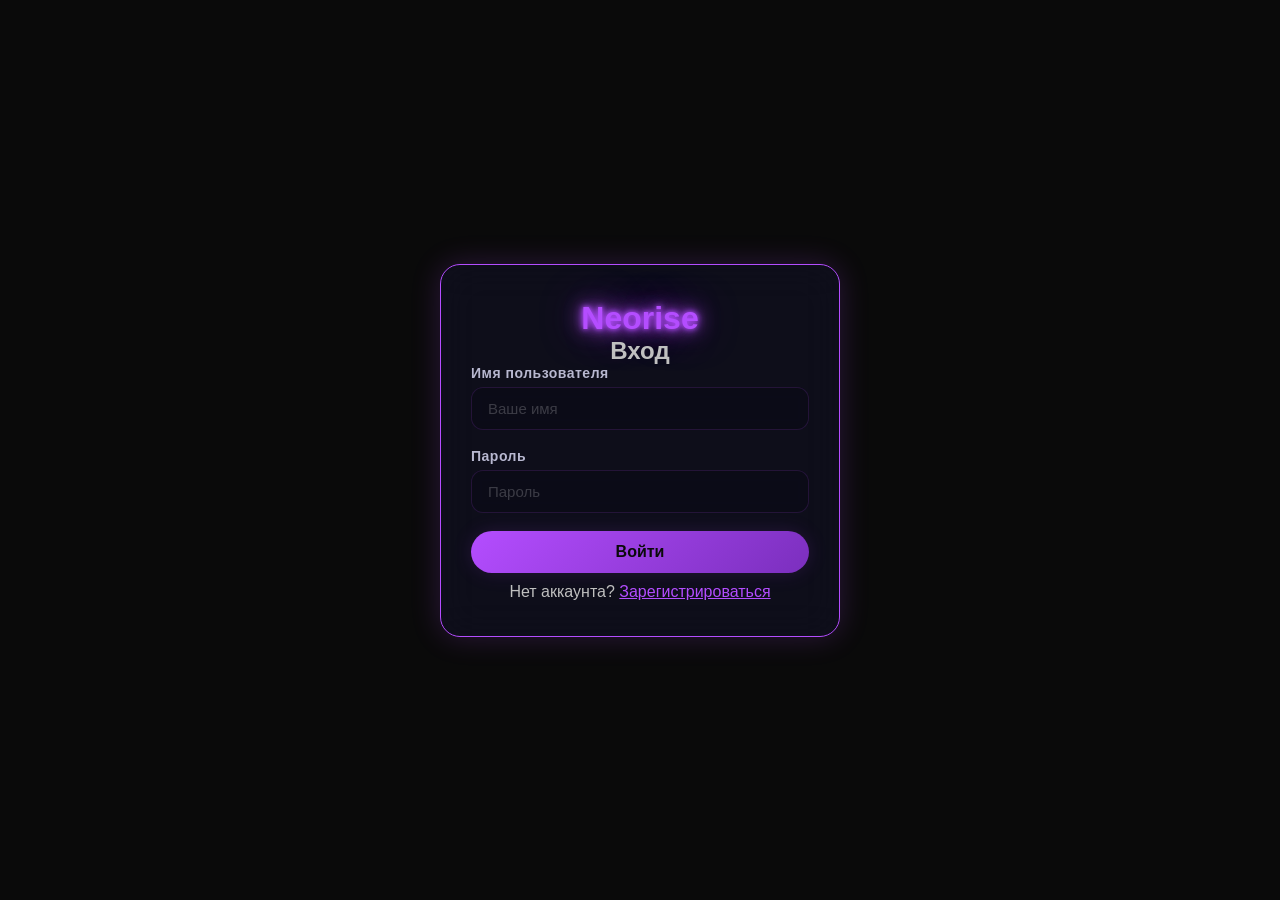
<file: index.html>
<!DOCTYPE html>
<html>
<head>
    <meta charset="UTF-8">
    <meta name="viewport" content="width=device-width, initial-scale=1.0">
    <title>Neorise — Латерея</title>
    <link rel="stylesheet" href="style.css">
</head>
<body>
    <div class="container">
        <!-- ===== ШАПКА ===== -->
        <header class="header">
            <div class="logo">✦ Neorise</div>
            <div class="header-actions">
                <button id="notifBtn" class="notif-btn">
                    📭
                    <span class="notif-badge" id="notifBadge" style="display:none;">0</span>
                </button>
                <div class="profile-btn-header" id="profileBtnHeader">
                    <img id="headerAvatar" src="" alt="avatar">
                    <span id="headerName">Аккаунт</span>
                </div>
            </div>
        </header>

        <!-- ===== ОСНОВНОЙ КОНТЕНТ ===== -->
        <div class="main-content">
            <div class="content-section">
                <h1 class="neon-text">★ Главная ★</h1>
                <p style="color:#888; margin-bottom:20px;">Добро пожаловать в Neorise. Здесь вы можете попытать удачу в лотерее.</p>
                
                <!-- КНОПКА ЛАТЕРЕИ -->
                <button id="lotteryBtn" class="lottery-btn">🎰 Латерея</button>
                
                <!-- ИНФО О БИЛЕТЕ -->
                <div id="ticketInfo" style="margin-top:20px; padding:15px; background:rgba(180,77,255,0.05); border-radius:12px; border:1px solid rgba(180,77,255,0.1); display:none;">
                    <p style="color:#b44dff; font-weight:bold;">🎟 Ваш билет:</p>
                    <p id="ticketStatus" style="color:#888;"></p>
                </div>
            </div>
        </div>
    </div>

    <!-- ===== МОДАЛ ЛОТЕРЕИ ===== -->
    <div id="lotteryModal" class="modal" style="display:none;">
        <div class="modal-content lottery-modal">
            <h2 class="neon-text" style="text-align:center; font-size:24px;">🎰 Латерея</h2>
            <p style="text-align:center; color:#888; font-size:14px; margin-bottom:5px;">🎟 Билет: <b style="color:#b44dff;">Латерея От Nyxon Studio</b></p>
            <p style="text-align:center; color:#888; font-size:13px;">Соберите 2 или 3 [LUCK] для победы!</p>
            
            <div id="scratchCards" style="display:flex; gap:15px; justify-content:center; margin:25px 0;">
                <div class="scratch-card" data-index="0">
                    <div class="scratch-cover silver"></div>
                    <div class="scratch-result"></div>
                </div>
                <div class="scratch-card" data-index="1">
                    <div class="scratch-cover silver"></div>
                    <div class="scratch-result"></div>
                </div>
                <div class="scratch-card" data-index="2">
                    <div class="scratch-cover silver"></div>
                    <div class="scratch-result"></div>
                </div>
            </div>
            
            <p id="lotteryMessage" style="text-align:center; color:#888; font-size:14px; min-height:25px;"></p>
            
            <div class="modal-actions" style="justify-content:center;">
                <button id="closeLotteryBtn" class="btn-secondary" style="display:none;">Закрыть</button>
            </div>
        </div>
    </div>

    <!-- ===== МОДАЛ ПРОФИЛЯ ===== -->
    <div id="profileModal" class="modal" style="display:none;">
        <div class="modal-content" style="max-width:400px;">
            <div style="text-align:center;">
                <img id="modalAvatar" src="" alt="avatar" style="width:100px;height:100px;border-radius:50%;border:2px solid #b44dff;">
                <h3 id="modalUsername" class="neon-text"></h3>
                <p id="modalRole" style="color:#888;"></p>
                <p id="modalPhone" style="color:#888;"></p>
                <p id="modalEmail" style="color:#888;"></p>
                <p id="modal2FA" style="color:#888;"></p>
                <p id="modalLotteryStats" style="color:#ffd700; font-weight:bold; margin-top:5px;"></p>
                <div id="modalActions" style="margin-top:15px; display:flex; gap:8px; flex-wrap:wrap; justify-content:center;"></div>
                <button class="btn-secondary" onclick="closeModal('profileModal')">Закрыть</button>
            </div>
        </div>
    </div>

    <!-- ===== МОДАЛ УВЕДОМЛЕНИЙ ===== -->
    <div id="notifModal" class="modal" style="display:none;">
        <div class="modal-content">
            <h3 class="neon-text">📬 Уведомления</h3>
            <div id="notifList" style="margin:10px 0;"></div>
            <button class="btn-secondary" onclick="closeModal('notifModal')">Закрыть</button>
        </div>
    </div>

    <!-- ===== МОДАЛ ЧАТА ===== -->
    <div id="chatModal" class="modal" style="display:none;">
        <div class="modal-content" style="max-width:600px; max-height:80vh;">
            <h3 id="chatModalTitle" class="neon-text">Чат</h3>
            <div id="chatModalMessages" style="max-height:300px; overflow-y:auto; margin:10px 0; display:flex; flex-direction:column; gap:5px;"></div>
            <div style="display:flex; gap:8px; flex-wrap:wrap;">
                <div style="display:flex; gap:8px; flex:1;">
                    <input type="text" id="chatModalInput" placeholder="Сообщение..." style="flex:1;">
                    <button id="chatModalSend" class="btn-primary">Отправить</button>
                </div>
                <div id="chatModalMediaActions" style="display:flex; gap:5px;"></div>
            </div>
            <div style="margin-top:10px; display:flex; gap:8px; flex-wrap:wrap;" id="chatModalAdminActions"></div>
            <button class="btn-secondary" onclick="closeModal('chatModal')">Закрыть</button>
        </div>
    </div>

    <script src="auth.js"></script>
    <script src="main.js"></script>
</body>
</html>
</file>
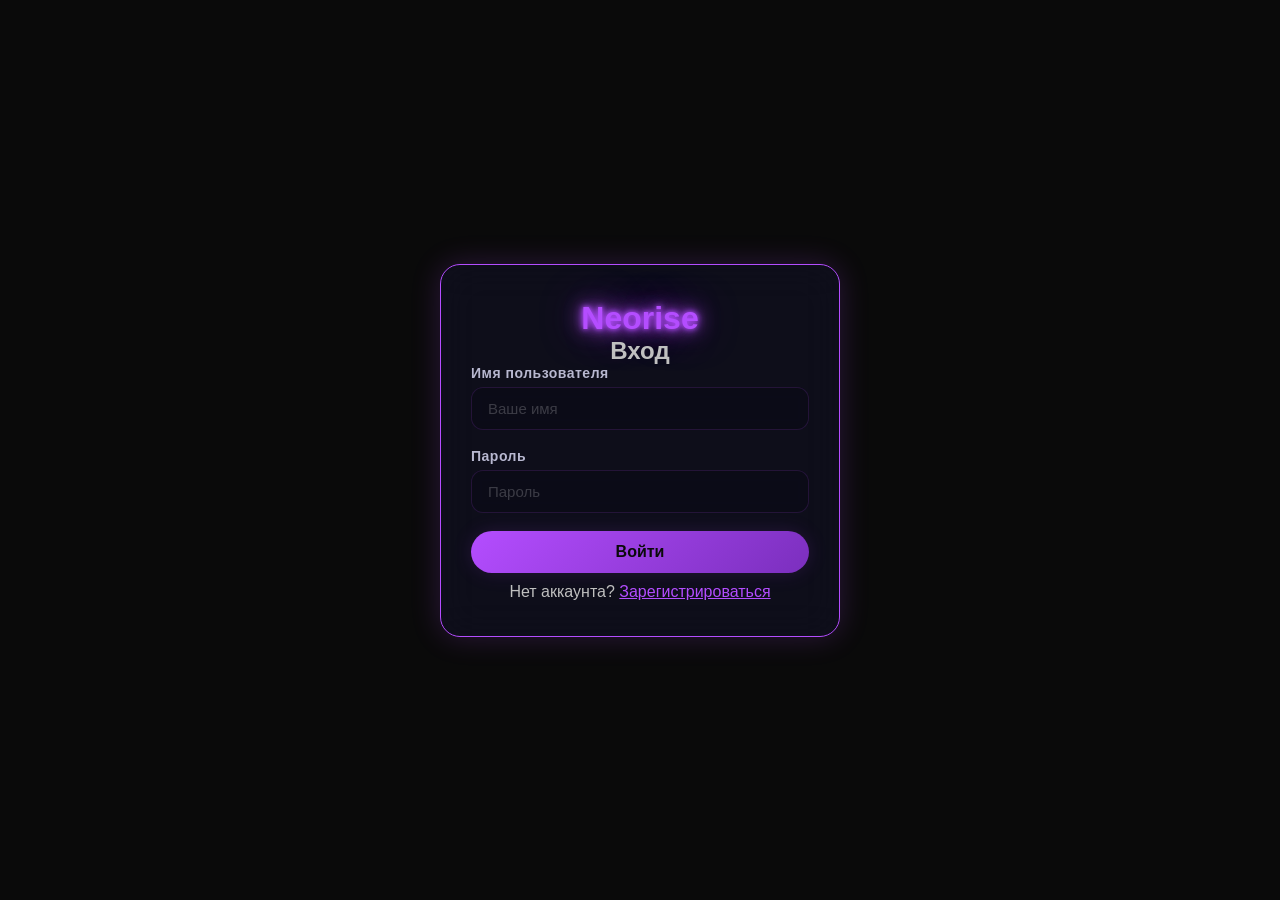
<file: login.html>
<!DOCTYPE html>
<html>
<head>
    <meta charset="UTF-8">
    <meta name="viewport" content="width=device-width, initial-scale=1.0">
    <title>Вход · Neorise</title>
    <link rel="stylesheet" href="style.css">
</head>
<body>
    <div class="container" style="max-width:400px; margin:80px auto;">
        <div class="card" style="border-color:#b44dff; box-shadow:0 0 30px rgba(180,77,255,0.2);">
            <h1 class="neon-text" style="text-align:center;">Neorise</h1>
            <h2 style="text-align:center; color:#c0c0c0;">Вход</h2>
            <form id="loginForm">
                <div class="form-group">
                    <label>Имя пользователя</label>
                    <input type="text" id="loginUsername" placeholder="Ваше имя" required>
                </div>
                <div class="form-group">
                    <label>Пароль</label>
                    <input type="password" id="loginPassword" placeholder="Пароль" required>
                </div>
                <div id="twoFactorSection" style="display:none;">
                    <div class="form-group">
                        <label>Код 2FA</label>
                        <input type="text" id="twoFactorCode" placeholder="6-значный код" maxlength="6">
                        <p style="color:#888; font-size:12px;">Введите код из приложения-аутентификатора</p>
                    </div>
                </div>
                <button type="submit" class="btn-primary" style="width:100%;">Войти</button>
                <p id="loginMessage" style="text-align:center; margin-top:10px;"></p>
                <p style="text-align:center; margin-top:10px;">Нет аккаунта? <a href="register.html" style="color:#b44dff;">Зарегистрироваться</a></p>
            </form>
        </div>
    </div>
    <script src="auth.js"></script>
    <script>
        document.getElementById('loginForm').onsubmit = function(e) {
            e.preventDefault();
            const username = document.getElementById('loginUsername').value.trim();
            const password = document.getElementById('loginPassword').value;
            const twoFactorCode = document.getElementById('twoFactorCode').value.trim();
            const msg = document.getElementById('loginMessage');
            const twoFactorSection = document.getElementById('twoFactorSection');
            
            const users = getUsers();
            const user = users.find(u => u.username === username);
            
            if (!user) {
                msg.style.color = '#ff4444';
                msg.textContent = '❌ Пользователь не найден';
                return;
            }
            
            if (user.twoFactorEnabled && !twoFactorCode) {
                twoFactorSection.style.display = 'block';
                msg.style.color = '#b44dff';
                msg.textContent = '🔐 Введите код 2FA';
                return;
            }
            
            const result = loginUser(username, password, twoFactorCode);
            if (result.success) {
                msg.style.color = '#39ff14';
                msg.textContent = '✅ Добро пожаловать!';
                setTimeout(() => window.location.href = 'index.html', 1000);
            } else {
                msg.style.color = '#ff4444';
                msg.textContent = '❌ ' + result.message;
            }
        };
        
        document.getElementById('loginUsername').addEventListener('input', function() {
            document.getElementById('twoFactorSection').style.display = 'none';
            document.getElementById('loginMessage').textContent = '';
        });
    </script>
</body>
</html>
</file>
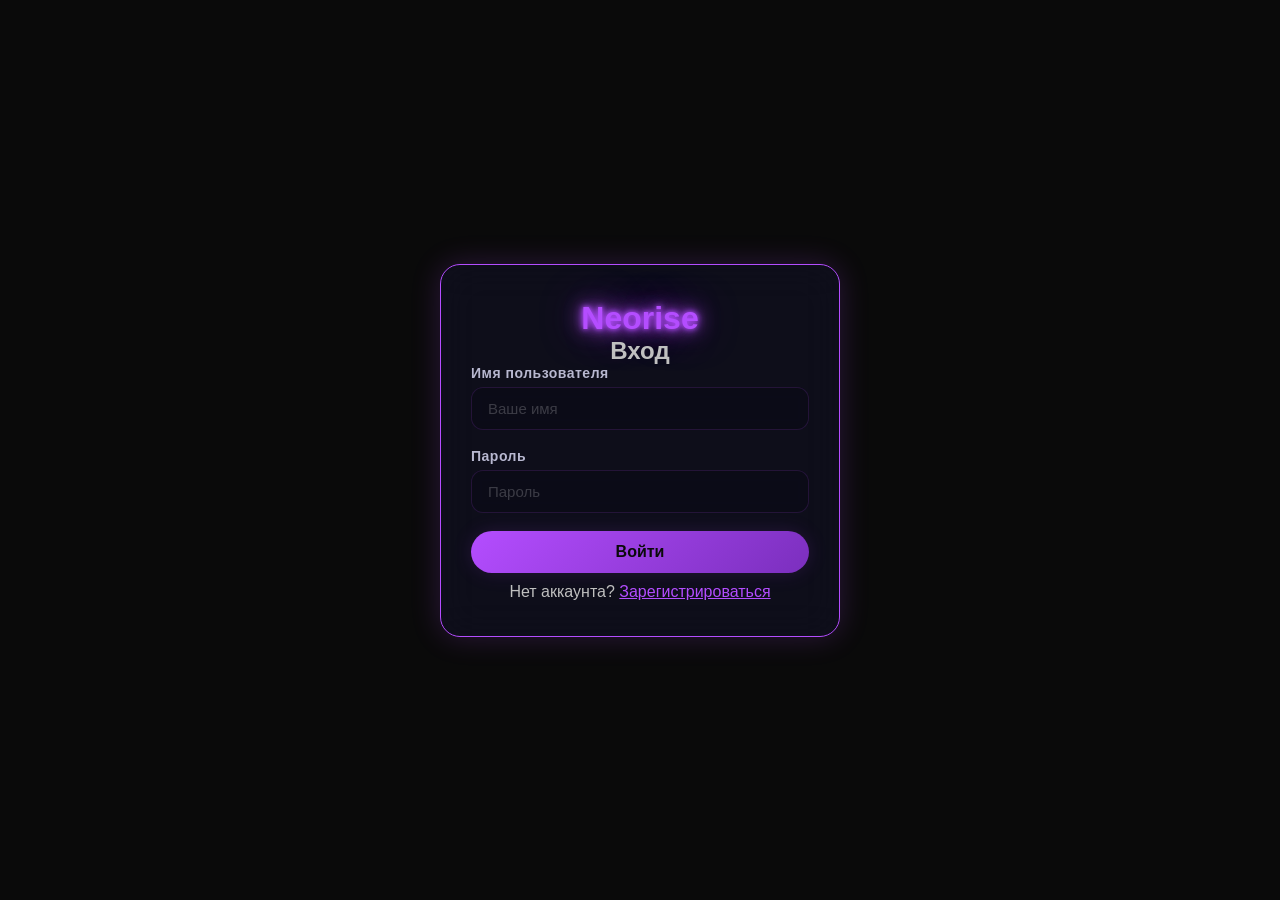
<file: profile.html>
<!DOCTYPE html>
<html>
<head>
    <meta charset="UTF-8">
    <meta name="viewport" content="width=device-width, initial-scale=1.0">
    <title>Профиль · Neorise</title>
    <link rel="stylesheet" href="style.css">
</head>
<body>
    <div class="container" style="max-width:600px; margin:30px auto;">
        <div class="profile-card">
            <img id="profileAvatar" src="" alt="avatar" class="profile-avatar-large">
            <h1 id="profileUsername" class="profile-name"></h1>
            <div class="profile-info">
                <p>📱 <span id="profilePhone"></span></p>
                <p>📧 <span id="profileEmail"></span></p>
                <p>🎂 <span id="profileBirthday"></span></p>
                <p>🔐 2FA: <span id="twoFactorStatus" style="color:#888;">Выключена</span></p>
                <p>👤 Роль: <span id="profileRole">Клиент</span></p>
            </div>
            <div class="profile-actions">
                <button id="changeAvatarBtn" class="btn-secondary">📷 Сменить аватар</button>
                <input type="file" id="avatarInput" accept="image/*" style="display:none;">
                <button id="editProfileBtn" class="btn-primary">✏️ Редактировать</button>
                <button id="setupTwoFactorBtn" class="btn-secondary">🔐 Настроить 2FA</button>
                <button id="logoutBtn" class="btn-danger">🚪 Выйти</button>
            </div>
            <p id="profileMessage" style="text-align:center; margin-top:10px;"></p>
            <a href="index.html" class="neon-text" style="display:block; text-align:center; margin-top:15px;">← На главную</a>
        </div>
    </div>

    <!-- МОДАЛ РЕДАКТИРОВАНИЯ -->
    <div id="editModal" class="modal" style="display:none;">
        <div class="modal-content">
            <h3 class="neon-text">Редактировать профиль</h3>
            <form id="editForm">
                <div class="form-group">
                    <label>Имя</label>
                    <input type="text" id="editUsername" required>
                </div>
                <div class="form-group">
                    <label>Телефон</label>
                    <input type="tel" id="editPhone">
                </div>
                <div class="form-group">
                    <label>Email</label>
                    <input type="email" id="editEmail">
                </div>
                <div class="form-group">
                    <label>Дата рождения</label>
                    <input type="date" id="editBirthday">
                </div>
                <div class="modal-actions">
                    <button type="submit" class="btn-primary">Сохранить</button>
                    <button type="button" class="btn-secondary" onclick="closeModal('editModal')">Отмена</button>
                </div>
            </form>
            <p id="editMessage" style="text-align:center; margin-top:10px;"></p>
        </div>
    </div>

    <!-- МОДАЛ 2FA -->
    <div id="twoFactorModal" class="modal" style="display:none;">
        <div class="modal-content">
            <h3 class="neon-text">🔐 Двухфакторная аутентификация</h3>
            <div id="twoFactorInfo" style="color:#888;"></div>
            <div id="twoFactorSetup" style="display:none;">
                <p style="color:#888;">Секретный ключ: <b id="twoFactorSecretDisplay" style="color:#b44dff;"></b></p>
                <div class="form-group">
                    <label>Введите код из приложения:</label>
                    <input type="text" id="twoFactorTestCode" placeholder="6-значный код" maxlength="6">
                    <button id="verifyTwoFactorBtn" class="btn-primary" style="margin-top:10px;">Подтвердить</button>
                </div>
                <p id="twoFactorSetupMessage"></p>
            </div>
            <div id="twoFactorDisable" style="display:none;">
                <p style="color:#ff4444;">2FA включена. Отключить?</p>
                <button id="disableTwoFactorBtn" class="btn-danger">Отключить 2FA</button>
            </div>
            <div class="modal-actions">
                <button class="btn-secondary" onclick="closeModal('twoFactorModal')">Закрыть</button>
            </div>
        </div>
    </div>

    <script src="auth.js"></script>
    <script src="profile.js"></script>
</body>
</html>
</file>
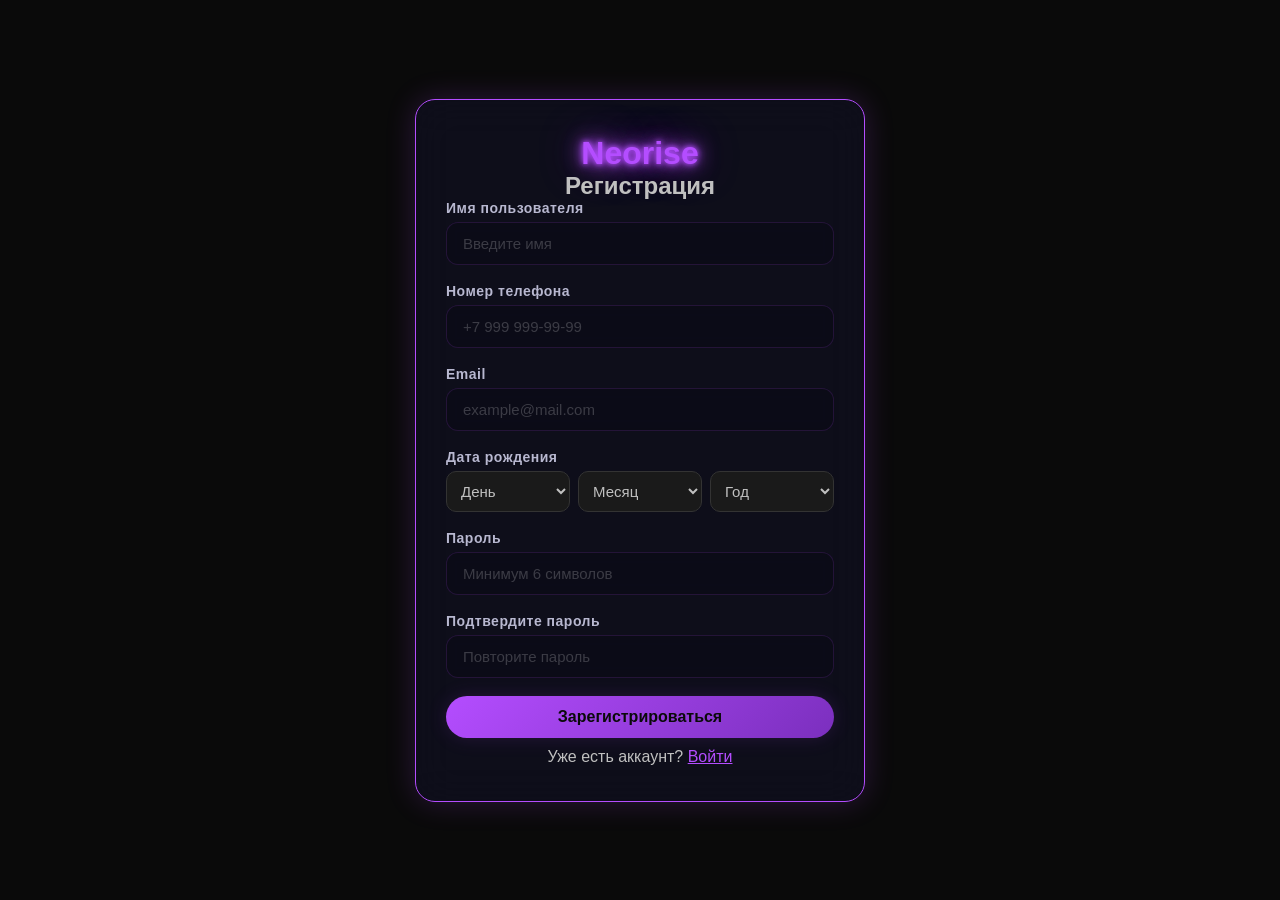
<file: register.html>
<!DOCTYPE html>
<html>
<head>
    <meta charset="UTF-8">
    <meta name="viewport" content="width=device-width, initial-scale=1.0">
    <title>Регистрация · Neorise</title>
    <link rel="stylesheet" href="style.css">
</head>
<body>
    <div class="container" style="max-width:450px; margin:40px auto;">
        <div class="card" style="border-color:#b44dff; box-shadow:0 0 30px rgba(180,77,255,0.2);">
            <h1 class="neon-text" style="text-align:center;">Neorise</h1>
            <h2 style="text-align:center; color:#c0c0c0;">Регистрация</h2>
            <form id="registerForm">
                <div class="form-group">
                    <label>Имя пользователя</label>
                    <input type="text" id="regUsername" placeholder="Введите имя" required>
                </div>
                <div class="form-group">
                    <label>Номер телефона</label>
                    <input type="tel" id="regPhone" placeholder="+7 999 999-99-99" required>
                </div>
                <div class="form-group">
                    <label>Email</label>
                    <input type="email" id="regEmail" placeholder="example@mail.com" required>
                </div>
                <div class="form-group">
                    <label>Дата рождения</label>
                    <div style="display:flex; gap:8px;">
                        <select id="regDay" style="flex:1; padding:10px; border-radius:10px; background:#1a1a1a; color:#c0c0c0; border:1px solid #333;">
                            <option value="">День</option>
                        </select>
                        <select id="regMonth" style="flex:1; padding:10px; border-radius:10px; background:#1a1a1a; color:#c0c0c0; border:1px solid #333;">
                            <option value="">Месяц</option>
                        </select>
                        <select id="regYear" style="flex:1; padding:10px; border-radius:10px; background:#1a1a1a; color:#c0c0c0; border:1px solid #333;">
                            <option value="">Год</option>
                        </select>
                    </div>
                </div>
                <div class="form-group">
                    <label>Пароль</label>
                    <input type="password" id="regPassword" placeholder="Минимум 6 символов" required>
                </div>
                <div class="form-group">
                    <label>Подтвердите пароль</label>
                    <input type="password" id="regConfirm" placeholder="Повторите пароль" required>
                </div>
                <button type="submit" class="btn-primary" style="width:100%;">Зарегистрироваться</button>
                <p id="regMessage" style="text-align:center; margin-top:10px;"></p>
                <p style="text-align:center; margin-top:10px;">Уже есть аккаунт? <a href="login.html" style="color:#b44dff;">Войти</a></p>
            </form>
        </div>
    </div>
    <script src="auth.js"></script>
    <script>
        // ===== ДНИ (1-31) =====
        const daySelect = document.getElementById('regDay');
        for (let i = 1; i <= 31; i++) {
            const opt = document.createElement('option');
            opt.value = i;
            opt.textContent = i;
            daySelect.appendChild(opt);
        }
        
        // ===== МЕСЯЦЫ =====
        const monthSelect = document.getElementById('regMonth');
        const months = ['Январь', 'Февраль', 'Март', 'Апрель', 'Май', 'Июнь', 
                        'Июль', 'Август', 'Сентябрь', 'Октябрь', 'Ноябрь', 'Декабрь'];
        months.forEach((m, idx) => {
            const opt = document.createElement('option');
            opt.value = idx + 1;
            opt.textContent = m;
            monthSelect.appendChild(opt);
        });
        
        // ===== ГОДЫ (2026 → 1970) =====
        const yearSelect = document.getElementById('regYear');
        for (let y = 2026; y >= 1970; y--) {
            const opt = document.createElement('option');
            opt.value = y;
            opt.textContent = y;
            yearSelect.appendChild(opt);
        }
        
        // ===== РЕГИСТРАЦИЯ =====
        document.getElementById('registerForm').onsubmit = function(e) {
            e.preventDefault();
            const username = document.getElementById('regUsername').value.trim();
            const phone = document.getElementById('regPhone').value.trim();
            const email = document.getElementById('regEmail').value.trim();
            const day = document.getElementById('regDay').value;
            const month = document.getElementById('regMonth').value;
            const year = document.getElementById('regYear').value;
            const password = document.getElementById('regPassword').value;
            const confirm = document.getElementById('regConfirm').value;
            const msg = document.getElementById('regMessage');
            
            if (username.length < 2) {
                msg.innerHTML = '❌ Имя минимум 2 символа';
                msg.style.color = '#ff4444';
                return;
            }
            if (!phone || phone.length < 10) {
                msg.innerHTML = '❌ Введите корректный телефон';
                msg.style.color = '#ff4444';
                return;
            }
            if (!email || !email.includes('@')) {
                msg.innerHTML = '❌ Введите корректный email';
                msg.style.color = '#ff4444';
                return;
            }
            if (!day || !month || !year) {
                msg.innerHTML = '❌ Укажите полную дату рождения';
                msg.style.color = '#ff4444';
                return;
            }
            if (password.length < 6) {
                msg.innerHTML = '❌ Пароль минимум 6 символов';
                msg.style.color = '#ff4444';
                return;
            }
            if (password !== confirm) {
                msg.innerHTML = '❌ Пароли не совпадают';
                msg.style.color = '#ff4444';
                return;
            }
            
            const monthNames = ['Января', 'Февраля', 'Марта', 'Апреля', 'Мая', 'Июня', 
                                'Июля', 'Августа', 'Сентября', 'Октября', 'Ноября', 'Декабря'];
            const birthday = day + ' ' + monthNames[month - 1] + ' ' + year;
            
            // Возраст вычисляем автоматически
            const age = new Date().getFullYear() - year;
            
            const result = registerUser(username, age, phone, email, birthday, password);
            if (result.success) {
                msg.innerHTML = '✅ Регистрация успешна! Теперь войдите.';
                msg.style.color = '#39ff14';
                setTimeout(() => window.location.href = 'login.html', 1500);
            } else {
                msg.innerHTML = '❌ ' + result.message;
                msg.style.color = '#ff4444';
            }
        };
    </script>
</body>
</html>
</file>
<file: style.css>
/* ===== ГЛОБАЛЬНЫЕ СТИЛИ ===== */
* {
    margin: 0;
    padding: 0;
    box-sizing: border-box;
}

body {
    font-family: 'Segoe UI', Tahoma, sans-serif;
    background: #0a0a0a;
    color: #c0c0c0;
    min-height: 100vh;
    display: flex;
    justify-content: center;
    align-items: center;
    padding: 20px;
}

.container {
    max-width: 1100px;
    width: 100%;
    margin: 0 auto;
}

/* ===== НЕОНОВЫЕ ЭЛЕМЕНТЫ ===== */
.neon-text {
    color: #b44dff;
    text-shadow: 0 0 5px #b44dff, 0 0 10px #b44dff, 0 0 20px #b44dff, 0 0 40px #7b2fbe;
}

.neon-border {
    border: 1px solid #b44dff;
    box-shadow: 0 0 10px #b44dff, inset 0 0 10px #b44dff;
}

/* ===== КАРТОЧКИ ===== */
.card {
    background: rgba(17, 17, 34, 0.7);
    backdrop-filter: blur(20px);
    -webkit-backdrop-filter: blur(20px);
    border-radius: 20px;
    padding: 35px 30px;
    border: 1px solid rgba(180, 77, 255, 0.25);
    box-shadow: 0 0 40px rgba(180, 77, 255, 0.05);
}

/* ===== ШАПКА ===== */
.header {
    display: flex;
    justify-content: space-between;
    align-items: center;
    padding: 15px 25px;
    background: rgba(17, 17, 34, 0.6);
    backdrop-filter: blur(15px);
    border-radius: 16px;
    border: 1px solid rgba(180, 77, 255, 0.2);
    box-shadow: 0 0 30px rgba(180, 77, 255, 0.05);
    margin-bottom: 30px;
}

.logo {
    font-size: 28px;
    font-weight: bold;
    color: #b44dff;
    text-shadow: 0 0 10px #b44dff, 0 0 20px #7b2fbe;
}

.header-actions {
    display: flex;
    align-items: center;
    gap: 12px;
}

/* ===== КНОПКИ ===== */
.btn-primary {
    background: linear-gradient(135deg, #b44dff, #7b2fbe);
    color: #0a0a0a;
    border: none;
    padding: 12px 28px;
    border-radius: 30px;
    font-weight: bold;
    font-size: 16px;
    cursor: pointer;
    transition: all 0.3s;
    box-shadow: 0 0 20px rgba(180, 77, 255, 0.15);
}

.btn-primary:hover {
    box-shadow: 0 0 40px rgba(180, 77, 255, 0.4);
    transform: scale(1.02);
}

.btn-secondary {
    background: transparent;
    color: #b44dff;
    border: 1px solid rgba(180, 77, 255, 0.3);
    padding: 10px 22px;
    border-radius: 30px;
    cursor: pointer;
    font-weight: 500;
    transition: all 0.3s;
}

.btn-secondary:hover {
    border-color: #b44dff;
    box-shadow: 0 0 30px rgba(180, 77, 255, 0.05);
}

.btn-danger {
    background: linear-gradient(135deg, #ff4444, #cc0000);
    color: #fff;
    border: none;
    padding: 10px 22px;
    border-radius: 30px;
    cursor: pointer;
    font-weight: bold;
    transition: all 0.3s;
}

.btn-danger:hover {
    box-shadow: 0 0 30px rgba(255, 68, 68, 0.3);
}

.btn-success {
    background: linear-gradient(135deg, #00cc88, #009966);
    color: #0a0a0a;
    border: none;
    padding: 10px 22px;
    border-radius: 30px;
    cursor: pointer;
    font-weight: bold;
    transition: all 0.3s;
}

.btn-success:hover {
    box-shadow: 0 0 30px rgba(0, 204, 136, 0.3);
}

/* ===== ФОРМЫ ===== */
.form-group {
    margin-bottom: 18px;
}

.form-group label {
    display: block;
    margin-bottom: 6px;
    font-weight: 600;
    color: #b8b8d0;
    font-size: 14px;
    letter-spacing: 0.5px;
}

.form-group input,
.form-group select {
    width: 100%;
    padding: 12px 16px;
    border: 1px solid rgba(180, 77, 255, 0.15);
    border-radius: 12px;
    background: rgba(10, 10, 20, 0.6);
    backdrop-filter: blur(5px);
    color: #e0e0e0;
    font-size: 15px;
    transition: all 0.3s;
}

.form-group input:focus,
.form-group select:focus {
    border-color: #b44dff;
    box-shadow: 0 0 25px rgba(180, 77, 255, 0.08);
    outline: none;
}

.form-group input::placeholder {
    color: rgba(255, 255, 255, 0.2);
}

.form-group select option {
    background: #1a1a2e;
    color: #c0c0c0;
}

/* ===== ПРОФИЛЬ ===== */
.profile-card {
    background: rgba(17, 17, 34, 0.6);
    backdrop-filter: blur(15px);
    border: 1px solid rgba(180, 77, 255, 0.15);
    border-radius: 24px;
    padding: 35px;
    text-align: center;
}

.profile-avatar-large {
    width: 150px;
    height: 150px;
    border-radius: 50%;
    border: 4px solid #b44dff;
    object-fit: cover;
    margin-bottom: 15px;
    box-shadow: 0 0 40px rgba(180, 77, 255, 0.1);
}

.profile-name {
    font-size: 28px;
    color: #b44dff;
    text-shadow: 0 0 10px #b44dff;
}

.profile-info p {
    margin: 8px 0;
    color: #b8b8d0;
}

.profile-actions {
    display: flex;
    gap: 10px;
    justify-content: center;
    flex-wrap: wrap;
    margin-top: 15px;
}

/* ===== МОДАЛЫ ===== */
.modal {
    position: fixed;
    top: 0;
    left: 0;
    width: 100%;
    height: 100%;
    background: rgba(0, 0, 0, 0.8);
    backdrop-filter: blur(12px);
    display: flex;
    justify-content: center;
    align-items: center;
    z-index: 9999;
    animation: fadeIn 0.3s ease;
}

.modal-content {
    background: rgba(17, 17, 34, 0.8);
    backdrop-filter: blur(25px);
    border: 1px solid rgba(180, 77, 255, 0.2);
    border-radius: 24px;
    padding: 30px;
    max-width: 500px;
    width: 90%;
    max-height: 85vh;
    overflow-y: auto;
}

.modal-content h3 {
    color: #b44dff;
    margin-top: 0;
    text-shadow: 0 0 10px rgba(180, 77, 255, 0.2);
}

.modal-actions {
    display: flex;
    justify-content: flex-end;
    gap: 10px;
    margin-top: 20px;
    flex-wrap: wrap;
}

/* ===== УВЕДОМЛЕНИЯ ===== */
.notif-item {
    display: flex;
    justify-content: space-between;
    align-items: center;
    padding: 12px 16px;
    background: rgba(26, 26, 46, 0.5);
    border-radius: 12px;
    margin-bottom: 8px;
    gap: 10px;
    flex-wrap: wrap;
    border: 1px solid rgba(180, 77, 255, 0.05);
}

.notif-item .notif-text {
    flex: 1;
    font-size: 14px;
    color: #c0c0c0;
}

.notif-item .notif-actions {
    display: flex;
    gap: 6px;
    flex-wrap: wrap;
}

/* ===== ЧАТ ===== */
#chatModal .modal-content {
    max-height: 95vh;
    height: 90vh;
    display: flex;
    flex-direction: column;
}

#chatModalMessages {
    flex: 1;
    max-height: none !important;
    min-height: 350px;
    height: 100%;
    overflow-y: auto;
}

#chatModalMessages .msg-item {
    display: flex;
    justify-content: space-between;
    align-items: center;
    background: rgba(26, 26, 46, 0.4);
    padding: 10px 14px;
    border-radius: 10px;
    margin-bottom: 4px;
}

#chatModalMessages .msg-item .msg-text {
    flex: 1;
}

#chatModalMessages .msg-item .msg-username {
    color: #b44dff;
    font-weight: bold;
}

#chatModalMessages .msg-item .msg-time {
    color: #666;
    font-size: 12px;
    margin: 0 8px;
}

#chatModalInput {
    padding: 12px 16px;
    border-radius: 12px;
    border: 1px solid rgba(180, 77, 255, 0.15);
    background: rgba(10, 10, 20, 0.5);
    color: #e0e0e0;
    font-size: 15px;
}

#chatModalInput:focus {
    outline: none;
    border-color: #b44dff;
}

#chatModalSend {
    padding: 12px 24px;
}

#chatModalAdminActions {
    margin-top: 10px;
    display: flex;
    flex-wrap: wrap;
    gap: 6px;
}

#chatModalAdminActions button {
    font-size: 13px;
    padding: 6px 14px;
}

#chatModalMediaActions {
    display: flex;
    gap: 6px;
}

/* ===== ЛОТЕРЕЯ ===== */
.lottery-modal {
    max-width: 500px;
}

.scratch-card {
    width: 100px;
    height: 130px;
    border-radius: 14px;
    position: relative;
    cursor: pointer;
    overflow: hidden;
    border: 2px solid rgba(180, 77, 255, 0.3);
    transition: all 0.3s;
    background: #1a1a2e;
}

.scratch-card:hover {
    border-color: #b44dff;
    box-shadow: 0 0 20px rgba(180, 77, 255, 0.15);
}

.scratch-card .scratch-cover {
    position: absolute;
    top: 0;
    left: 0;
    width: 100%;
    height: 100%;
    display: flex;
    align-items: center;
    justify-content: center;
    font-size: 28px;
    font-weight: bold;
    transition: all 0.4s ease;
    border-radius: 12px;
    user-select: none;
    z-index: 2;
}

.scratch-card .scratch-cover.silver {
    background: linear-gradient(145deg, #c0c0c0, #8a8a8a);
    color: #666;
    text-shadow: 0 0 10px rgba(255,255,255,0.15);
}

.scratch-card .scratch-cover.revealed {
    opacity: 0;
    pointer-events: none;
}

.scratch-card .scratch-result {
    position: absolute;
    top: 0;
    left: 0;
    width: 100%;
    height: 100%;
    display: flex;
    align-items: center;
    justify-content: center;
    font-size: 32px;
    font-weight: bold;
    border-radius: 12px;
    background: #1a1a2e;
    z-index: 1;
}

.scratch-card .scratch-result.luck {
    color: #ffd700;
    text-shadow: 0 0 20px #ffd700, 0 0 40px #ffd700;
}

.scratch-card .scratch-result.lose {
    color: #ff4444;
    text-shadow: 0 0 20px #ff4444;
}

.lottery-btn {
    background: linear-gradient(135deg, #b44dff, #7b2fbe);
    color: #0a0a0a;
    border: none;
    padding: 16px 40px;
    border-radius: 30px;
    font-size: 22px;
    font-weight: bold;
    cursor: pointer;
    transition: all 0.3s;
    box-shadow: 0 0 30px rgba(180, 77, 255, 0.2);
}

.lottery-btn:hover {
    transform: scale(1.03);
    box-shadow: 0 0 50px rgba(180, 77, 255, 0.3);
}

/* ===== ПРОЧЕЕ ===== */
.profile-btn-header {
    display: flex;
    align-items: center;
    gap: 8px;
    background: rgba(26, 26, 46, 0.5);
    padding: 6px 14px 6px 6px;
    border-radius: 30px;
    border: 1px solid rgba(180, 77, 255, 0.2);
    cursor: pointer;
    color: #b44dff;
    transition: all 0.3s;
}

.profile-btn-header:hover {
    border-color: rgba(180, 77, 255, 0.4);
}

.profile-btn-header img {
    width: 32px;
    height: 32px;
    border-radius: 50%;
    border: 2px solid #b44dff;
}

.notif-btn {
    position: relative;
    background: transparent;
    border: none;
    color: #c0c0c0;
    font-size: 24px;
    cursor: pointer;
}

.notif-badge {
    position: absolute;
    top: -6px;
    right: -8px;
    background: #ff4444;
    color: #fff;
    font-size: 10px;
    border-radius: 50%;
    padding: 2px 7px;
    font-weight: bold;
    box-shadow: 0 0 15px rgba(255, 68, 68, 0.3);
}

/* ===== АНИМАЦИИ ===== */
@keyframes fadeIn {
    from { opacity: 0; transform: scale(0.96); }
    to { opacity: 1; transform: scale(1); }
}

/* ===== АДАПТИВ ===== */
@media (max-width: 768px) {
    .header {
        flex-wrap: wrap;
        gap: 10px;
        padding: 12px 16px;
    }
    .logo {
        font-size: 20px;
    }
    .header-actions {
        flex-wrap: wrap;
        gap: 8px;
        width: 100%;
    }
    .card {
        padding: 20px 16px;
    }
    .profile-actions {
        flex-direction: column;
    }
    .profile-actions button {
        width: 100%;
    }
    .modal-content {
        padding: 20px;
        max-width: 95%;
    }
    .scratch-card {
        width: 70px;
        height: 100px;
    }
    .scratch-card .scratch-result {
        font-size: 24px;
    }
}
/* ===== НОВЫЕ СТИЛИ ДЛЯ ЛОТЕРЕИ ===== */
.scratch-result.luck-rainbow {
    background: linear-gradient(90deg, #ff0000, #ff8800, #ffff00, #00ff00, #0088ff, #8800ff, #ff0000);
    background-size: 300% 100%;
    -webkit-background-clip: text;
    -webkit-text-fill-color: transparent;
    animation: rainbowMove 2s linear infinite;
    font-size: 28px;
    font-weight: bold;
}

@keyframes rainbowMove {
    0% { background-position: 0% 50%; }
    100% { background-position: 300% 50%; }
}

.scratch-result.player-cyan {
    color: #00e5ff;
    text-shadow: 0 0 20px #00e5ff, 0 0 40px #00e5ff;
    font-size: 28px;
    font-weight: bold;
}

.scratch-result.lose-red {
    color: #ff4444;
    text-shadow: 0 0 20px #ff4444;
    font-size: 28px;
    font-weight: bold;
}

.scratch-card .scratch-cover.silver {
    background: linear-gradient(145deg, #c0c0c0, #8a8a8a);
    color: #666;
    text-shadow: 0 0 10px rgba(255,255,255,0.15);
    font-size: 28px;
    font-weight: bold;
}
/* ===== СТАТИСТИКА ЛОТЕРЕИ В ПРОФИЛЕ ===== */
#modalLotteryStats {
    color: #ffd700;
    font-weight: bold;
    font-size: 14px;
    text-shadow: 0 0 10px rgba(255, 215, 0, 0.3);
    margin-top: 8px;
}

/* ===== СТИЛИ ДЛЯ КАРТ ЛОТЕРЕИ ===== */
.scratch-result.luck-rainbow {
    background: linear-gradient(90deg, #ff0000, #ff8800, #ffff00, #00ff00, #0088ff, #8800ff, #ff0000);
    background-size: 300% 100%;
    -webkit-background-clip: text;
    -webkit-text-fill-color: transparent;
    animation: rainbowMove 2s linear infinite;
    font-size: 28px;
    font-weight: bold;
}

@keyframes rainbowMove {
    0% { background-position: 0% 50%; }
    100% { background-position: 300% 50%; }
}

.scratch-result.player-cyan {
    color: #00e5ff;
    text-shadow: 0 0 20px #00e5ff, 0 0 40px #00e5ff;
    font-size: 28px;
    font-weight: bold;
}

.scratch-result.lose-red {
    color: #ff4444;
    text-shadow: 0 0 20px #ff4444;
    font-size: 28px;
    font-weight: bold;
}

.scratch-card .scratch-cover.silver {
    background: linear-gradient(145deg, #c0c0c0, #8a8a8a);
    color: #666;
    text-shadow: 0 0 10px rgba(255,255,255,0.15);
    font-size: 28px;
    font-weight: bold;
}
/* ===== СТАТИСТИКА ЛОТЕРЕИ В ПРОФИЛЕ ===== */
#modalLotteryStats {
    color: #ffd700;
    font-weight: bold;
    font-size: 14px;
    text-shadow: 0 0 10px rgba(255, 215, 0, 0.3);
    margin-top: 8px;
}

/* ===== СТИЛИ ДЛЯ КАРТ ЛОТЕРЕИ ===== */
.scratch-result.luck-rainbow {
    background: linear-gradient(90deg, #ff0000, #ff8800, #ffff00, #00ff00, #0088ff, #8800ff, #ff0000);
    background-size: 300% 100%;
    -webkit-background-clip: text;
    -webkit-text-fill-color: transparent;
    animation: rainbowMove 2s linear infinite;
    font-size: 28px;
    font-weight: bold;
}

@keyframes rainbowMove {
    0% { background-position: 0% 50%; }
    100% { background-position: 300% 50%; }
}

.scratch-result.lose-red {
    color: #ff4444;
    text-shadow: 0 0 20px #ff4444;
    font-size: 28px;
    font-weight: bold;
}

.scratch-card .scratch-cover.silver {
    background: linear-gradient(145deg, #c0c0c0, #8a8a8a);
    color: #666;
    text-shadow: 0 0 10px rgba(255,255,255,0.15);
    font-size: 28px;
    font-weight: bold;
}
/* ===== СТАТИСТИКА ЛОТЕРЕИ В ПРОФИЛЕ ===== */
#modalLotteryStats {
    color: #ffd700;
    font-weight: bold;
    font-size: 14px;
    text-shadow: 0 0 10px rgba(255, 215, 0, 0.3);
    margin-top: 8px;
}

/* ===== СТИЛИ ДЛЯ КАРТ ЛОТЕРЕИ ===== */
.scratch-result.luck-rainbow {
    background: linear-gradient(90deg, #ff0000, #ff8800, #ffff00, #00ff00, #0088ff, #8800ff, #ff0000);
    background-size: 300% 100%;
    -webkit-background-clip: text;
    -webkit-text-fill-color: transparent;
    animation: rainbowMove 2s linear infinite;
    font-size: 28px;
    font-weight: bold;
}

@keyframes rainbowMove {
    0% { background-position: 0% 50%; }
    100% { background-position: 300% 50%; }
}

.scratch-result.lose-red {
    color: #ff4444;
    text-shadow: 0 0 20px #ff4444;
    font-size: 28px;
    font-weight: bold;
}

.scratch-card .scratch-cover.silver {
    background: linear-gradient(145deg, #c0c0c0, #8a8a8a);
    color: #666;
    text-shadow: 0 0 10px rgba(255,255,255,0.15);
    font-size: 28px;
    font-weight: bold;
}
</file>
